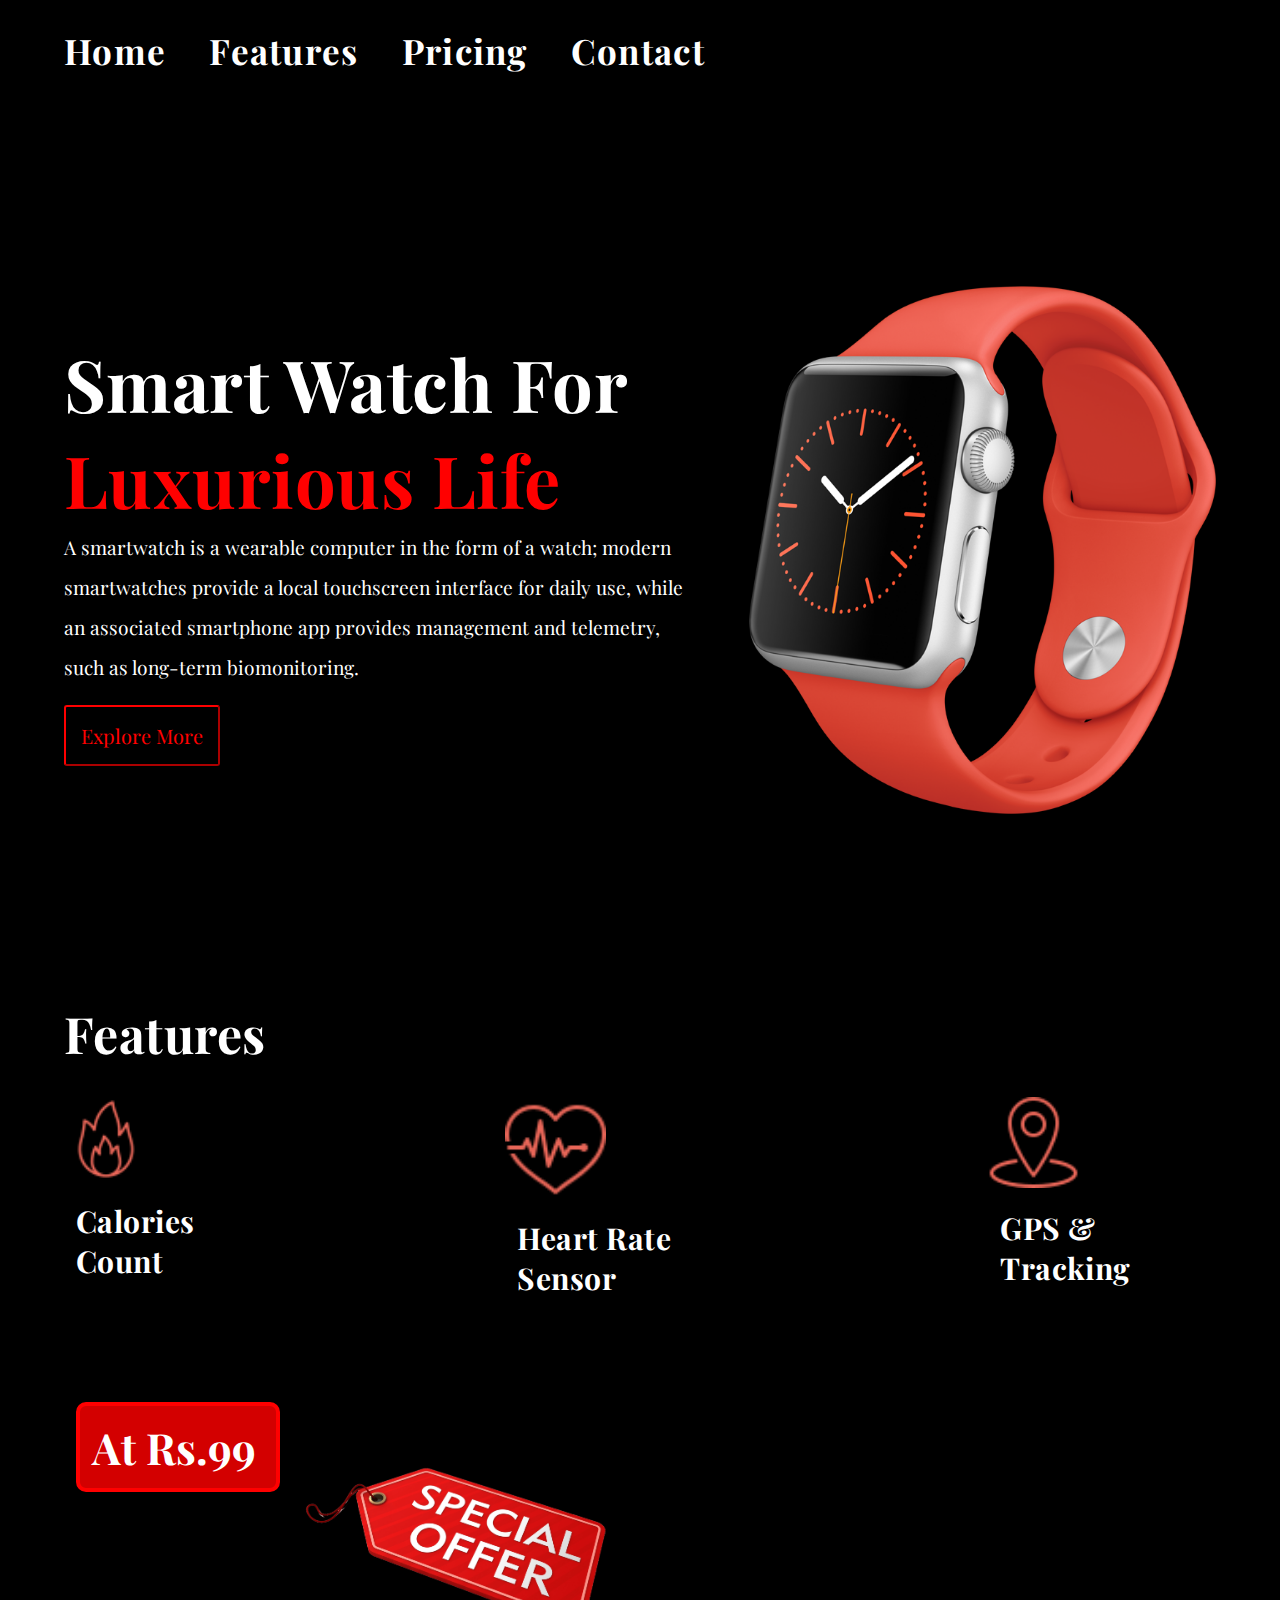
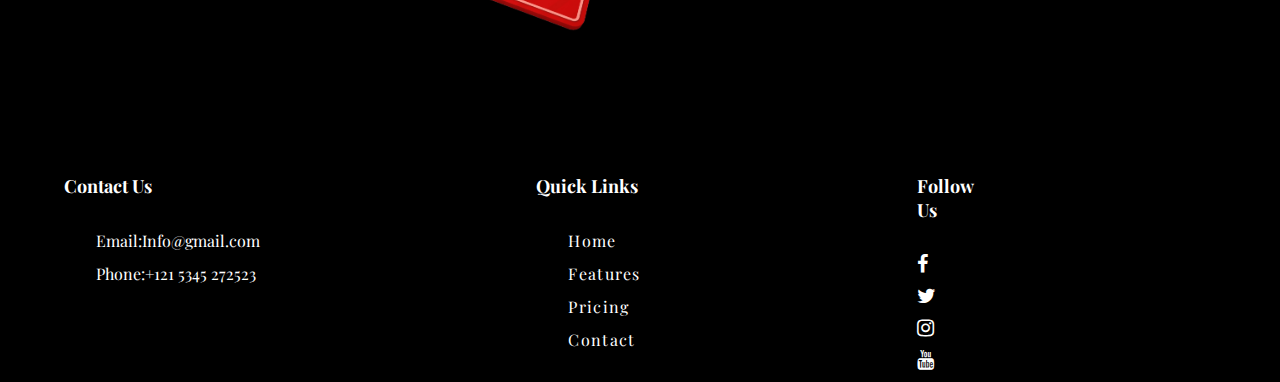
<file: index.html>
<html>
	<head>
		<title> smart watch </title>
		<link rel="stylesheet" href="style_watch.css">
		<link rel="stylesheet" href="https://cdnjs.cloudflare.com/ajax/libs/font-awesome/4.7.0/css/font-awesome.min.css">
	</head>
	<body>
			<div class="container">
				<div class="navbar">
					<ul class="navlist">
						<li><a href="#home"> Home </a></ii>
						<li><a href="#features">Features</a></li>
						<li><a href="#price">Pricing</a></li>
						<li><a href="#contact">Contact</a><li>
					</ul>
				</div>
			</div>
				<section class="hero">
					<div class="content" id="home">
						<h1> Smart Watch For <span>Luxurious Life </span></h1>
						<p>A smartwatch is a wearable computer in the form of a watch; modern smartwatches provide a local touchscreen interface for daily use, while an associated smartphone app provides management and telemetry, such as long-term biomonitoring. </p>
						<button>Explore More</button>
					</div>
					<div class="img_box">
						<img src="images\smart watch.png" />
					</div>
				
				</section>
				<div class="features"> <h2> Features </h2></div>
					<div class="features" id="features">
						<div class="card">
							<img src="images\calories.png" alt=""/>
							<h3>Calories Count</h3>
						</div>
						<div class="card">
							<img src="images\heart pulse.png" alt=""/>
							<h3>Heart Rate Sensor</h3>
						</div>
						<div class="card">
							<img src="images\mark location.png" alt=""/>
							<h3>GPS & Tracking</h3>
						</div>
					</div>
					<section class="price" id="price">
						<div class="pricing">
							<img src="images\offer.png"/>
							<h2> At Rs.99</h2>
							
						</div>
				</section>
				<div class="divider"> </div>
				<footer>
			<div class="foot" id="contact">
				<div class="footer-content">
					<h3>Contact Us</h3>
					<p>Email:Info@gmail.com</p>
					<p>Phone:+121 5345 272523</p>
				</div>
				<div class="footer-content">
					<h3>Quick Links </h3>
					<ul class="list">
						<li> <a href="">Home</a></li>
						<li> <a href="">Features</a></li>
						<li> <a href="">Pricing</a></li>
						<li> <a href="">Contact</a></li>
					</ul>
				</div>
				<div class="footer-content">
					<h3 class="h3">Follow Us</h3>
					<div class="icon">
							<i class="fa fa-facebook">  </i>
						</div>
						<div class="icon">
							<i class="fa fa-twitter">  </i>
						</div>
						<div class="icon">
							<i class="fa fa-instagram">  </i>
						</div>
						<div class="icon">
							<i class="fa fa-youtube">  </i>
						</div>
				</div>
			</div>
		</footer>
	</body>
</html>
</file>
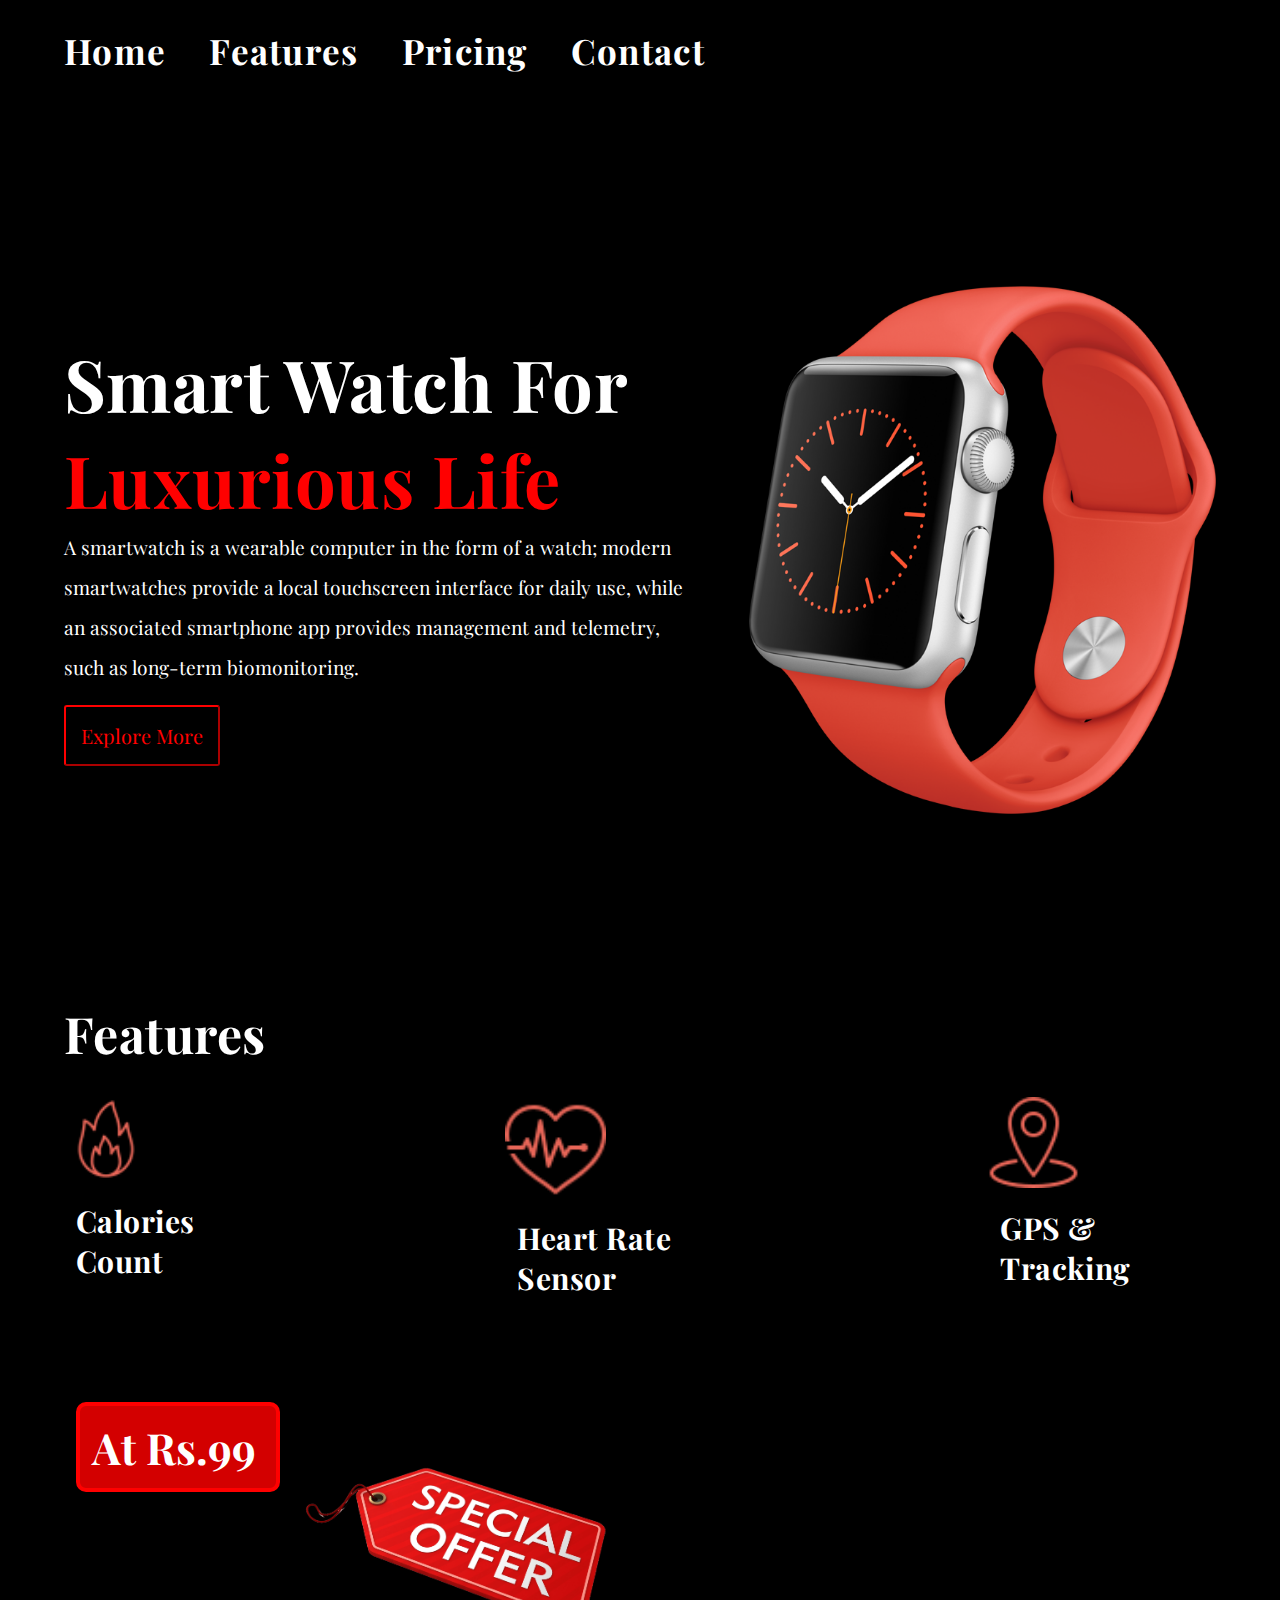
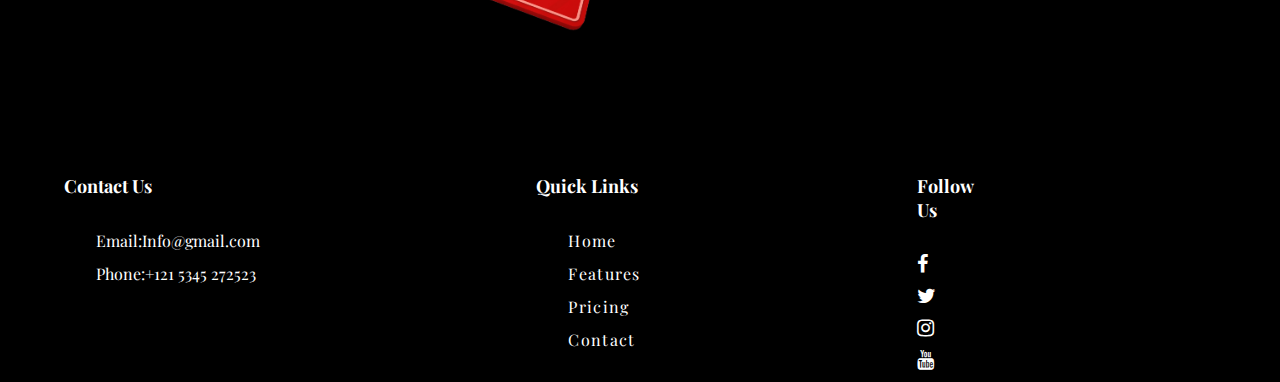
<file: watch_home.html>
<html>
	<head>
		<title> smart watch </title>
		<link rel="stylesheet" href="style_watch.css">
		<link rel="stylesheet" href="https://cdnjs.cloudflare.com/ajax/libs/font-awesome/4.7.0/css/font-awesome.min.css">
	</head>
	<body>
			<div class="container">
				<div class="navbar">
					<ul class="navlist">
						<li><a href="#home"> Home </a></ii>
						<li><a href="#features">Features</a></li>
						<li><a href="#price">Pricing</a></li>
						<li><a href="#contact">Contact</a><li>
					</ul>
				</div>
			</div>
				<section class="hero">
					<div class="content" id="home">
						<h1> Smart Watch For <span>Luxurious Life </span></h1>
						<p>A smartwatch is a wearable computer in the form of a watch; modern smartwatches provide a local touchscreen interface for daily use, while an associated smartphone app provides management and telemetry, such as long-term biomonitoring. </p>
						<button>Explore More</button>
					</div>
					<div class="img_box">
						<img src="images\smart watch.png" />
					</div>
				
				</section>
				<div class="features"> <h2> Features </h2></div>
					<div class="features" id="features">
						<div class="card">
							<img src="images\calories.png" alt=""/>
							<h3>Calories Count</h3>
						</div>
						<div class="card">
							<img src="images\heart pulse.png" alt=""/>
							<h3>Heart Rate Sensor</h3>
						</div>
						<div class="card">
							<img src="images\mark location.png" alt=""/>
							<h3>GPS & Tracking</h3>
						</div>
					</div>
					<section class="price" id="price">
						<div class="pricing">
							<img src="images\offer.png"/>
							<h2> At Rs.99</h2>
							
						</div>
				</section>
				<div class="divider"> </div>
				<footer>
			<div class="foot" id="contact">
				<div class="footer-content">
					<h3>Contact Us</h3>
					<p>Email:Info@gmail.com</p>
					<p>Phone:+121 5345 272523</p>
				</div>
				<div class="footer-content">
					<h3>Quick Links </h3>
					<ul class="list">
						<li> <a href="">Home</a></li>
						<li> <a href="">Features</a></li>
						<li> <a href="">Pricing</a></li>
						<li> <a href="">Contact</a></li>
					</ul>
				</div>
				<div class="footer-content">
					<h3 class="h3">Follow Us</h3>
					<div class="icon">
							<i class="fa fa-facebook">  </i>
						</div>
						<div class="icon">
							<i class="fa fa-twitter">  </i>
						</div>
						<div class="icon">
							<i class="fa fa-instagram">  </i>
						</div>
						<div class="icon">
							<i class="fa fa-youtube">  </i>
						</div>
				</div>
			</div>
		</footer>
	</body>
</html>
</file>
<file: style_watch.css>
@import url('https://fonts.googleapis.com/css2?family=Playfair+Display&family=Roboto+Slab:wght@500&display=swap');
body
{
background-color:black;
color:white;
}
*
{
	font-family: 'Playfair Display', serif;
	margin:0;
	padding:0;
	box-sizing:border-box;
}
.container
{
	background-color:black;
	
}
.navbar
{
	
	display:flex;
	height:100px;
	width:90%;
	margin:auto;
	
}
.navbar .navlist
{
	display:flex;
	align-items:center;
	font-size:35px;	
	gap:2.7rem;
	font-weight:bold;
}
.navlist li
{
	list-style:none;
}
.navlist a
{
	color:white;
	text-decoration:none;
	letter-spacing:.08rem;
}
.navlist a:hover
{
	color:red;
}
/*body*/
.hero
{
	display:flex;
	width:90%;
	height:100%;
	margin:auto;
	gap:4rem;
	align-items:center;
	
}
.hero .content
{
	font-size: 22px;
	align-items:left;
	align-items:center;
}
.content h1
{
	font-size:4.5rem;
	letter-spacing:.03rem;
}
.content h1 span
{
	color:red;
}
.content p
{
	font-size:1.2rem;
	line-height:2.5rem;
}
.content Button
{
	margin-top:18px;
	padding:15px;
	border-radius:3px;
	color:red;
	border-color:red;
	background-color:black;
	font-size:20px;
	
}
.content Button:hover
{
	color:white;
}
.img_box img
{
	height:33rem;
	float:right;
}
/* features*/
.features
{
	display:flex;
	width:90%;
	margin:auto;
	gap:20%;
}
.features h3
{
	font-size:30px;
	letter-spacing:.03rem;
	padding:12px;
	margin-top:8px;
}
.features h2
{
	padding-bottom:30px;
	font-size:50px;
	letter-spacing:.03rem;
}
.features img
{
	width:40%;
}

.price
{
	
	display:flex;
	width:90%;
	margin:auto;
	padding-top:80px;

}

.pricing img
{
	padding-top:35px;
	width:30%;
	
}
.pricing h2{
	
	border:4px solid red;
	border-radius:10px;
	margin:12px;
	padding:12px;
	padding-right:20px;
	float:left;
	font-size:43px;
	background-color:#d30000;
	
}
.pricing h3
{
		padding:10px;
		font-size:33px;
		float:center;
}



@media(max-width:786px)
{
	.navlist 
	{
		
		display:flex;
		justify-content:center;
		flex-direction:row;
	}
	.hero
	{
		flex-direction:column;
	}
	.img_box img
	{
		display:flex;
		flex-direction:column;
		justify-content:center;
		width:80%;
		height:70%;
	}
	.features h2
	{
		flex-direction:row;
		margin-top:50%;
	}
	.features
	{
		justify-content:center;
		display:flex;
		flex-direction:row;
	}
	.foot
	{
		flex-direction:column;
		display:flex;
		justify-content:center;
	}
	.footer-content
	{
		display:flex;
		flex-direction:column;
	}

}

/*footer*/
.foot
{
	display:flex;
	padding-top:65px;
	width:90%;
	margin:auto;
}
.footer-content
{
	
	padding-right:24%;

}
.footer-content h3
{
	padding-bottom:32px;
	font-size:18px;
	display:flex;
}
.footer-content p
{
	padding-left:32px;
	padding-bottom:12px;
}
.list a
{
	color:white;
	text-decoration:none;
	letter-spacing:.08rem;
	display:flex;
	padding-left:32px;
}
.list li
{
	list-style:none;
	display:flex;
	padding-bottom:12px;
}
.icon
{
	justify-content:space-between;
	font-size:20px;
	padding-bottom:12px;
}
.divider
	{
		margin: 20px 0px;
		border:1px solid black;
	}
</file>
